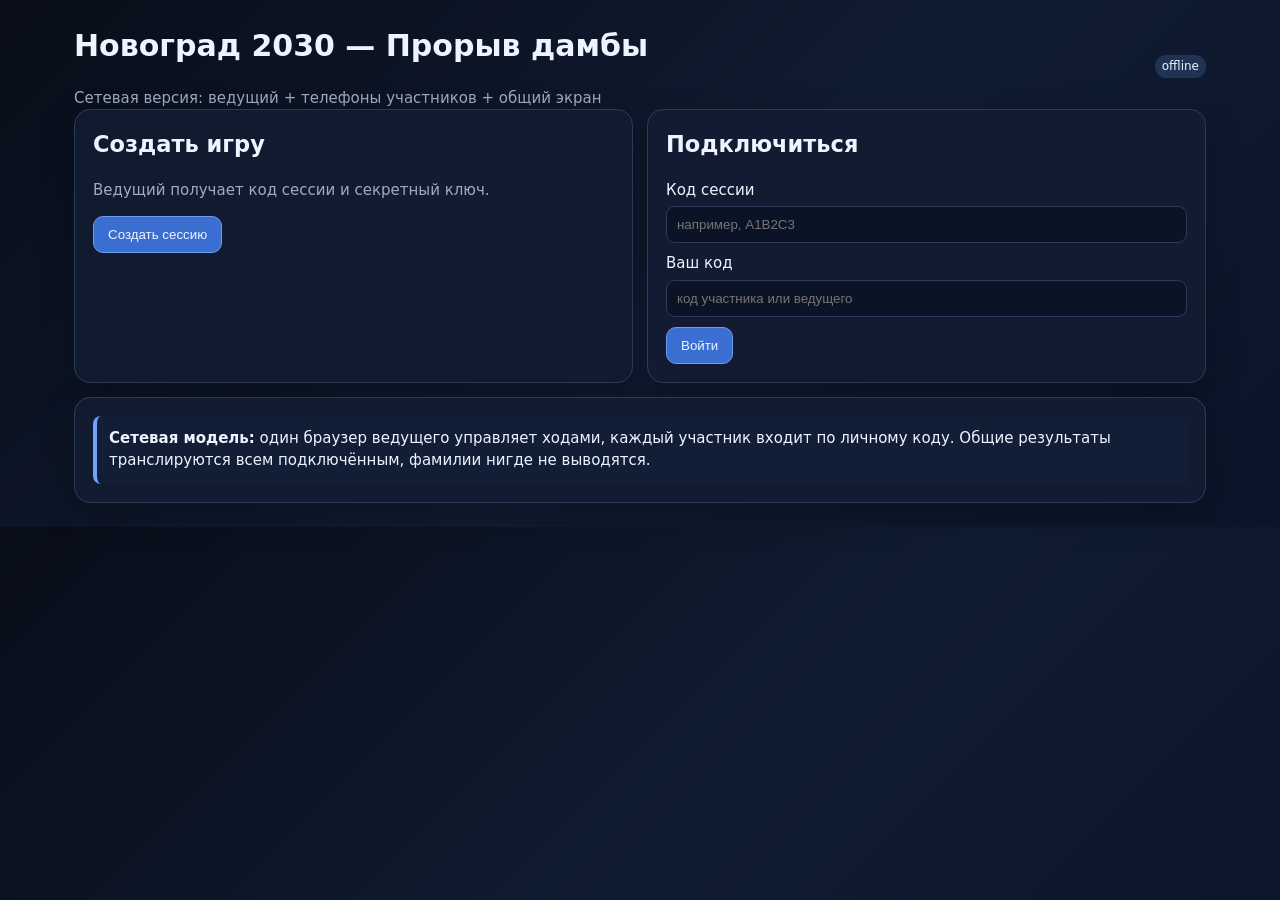
<file: docs/network-reference/public/index.html>
<!doctype html><html lang="ru"><head><meta charset="utf-8"><meta name="viewport" content="width=device-width,initial-scale=1"><title>Новоград 2030 — сеть</title><style>
:root{--bg:#09101e;--p:#121c31;--p2:#17243e;--line:#2c3b5b;--txt:#eef4ff;--muted:#9eabc3;--a:#70a2ff;--good:#62d39a;--bad:#ff7788;--warn:#f4c95d}*{box-sizing:border-box}body{margin:0;background:linear-gradient(135deg,#080d18,#101c32 55%,#0b1428);color:var(--txt);font:15px/1.45 system-ui,sans-serif}.wrap{max-width:1180px;margin:auto;padding:24px}.top{display:flex;justify-content:space-between;gap:16px;align-items:center}.grid{display:grid;grid-template-columns:repeat(12,1fr);gap:14px}.c12{grid-column:span 12}.c8{grid-column:span 8}.c6{grid-column:span 6}.c4{grid-column:span 4}.card{background:rgba(18,28,49,.96);border:1px solid var(--line);border-radius:16px;padding:18px;box-shadow:0 12px 35px #0004}h1,h2,h3{margin-top:0}.muted{color:var(--muted)}button{border:1px solid var(--line);border-radius:10px;background:#1a2947;color:var(--txt);padding:10px 14px;cursor:pointer}button.primary{background:#3a6ed0;border-color:#6c9bf2}button.good{background:#17553d;border-color:#43a77b}input,textarea,select{width:100%;background:#0b1426;border:1px solid var(--line);color:var(--txt);border-radius:9px;padding:10px}.field{margin:10px 0}.field label{display:block;margin-bottom:5px}.big{font-size:42px;font-weight:900;letter-spacing:6px}.row{display:flex;gap:9px;flex-wrap:wrap}.choice{border:1px solid var(--line);padding:12px;border-radius:12px;margin:9px 0}.choice .r{display:flex;align-items:center;gap:10px}.choice input{width:auto}.choice input[type=range]{flex:1}.stat{font-size:28px;font-weight:800}.team{border:1px solid var(--line);padding:10px;border-radius:10px}.teams{display:grid;grid-template-columns:repeat(5,1fr);gap:9px}.tag{font-size:12px;background:#203354;padding:3px 7px;border-radius:99px}.notice{border-left:4px solid var(--a);padding:12px;background:#111e35;border-radius:8px}.timer{font-size:56px;text-align:center;font-weight:900}.hidden{display:none}.ok{color:var(--good)}.bad{color:var(--bad)}table{width:100%;border-collapse:collapse}td,th{padding:8px;border-bottom:1px solid #293754;text-align:left}@media(max-width:850px){.c8,.c6,.c4{grid-column:span 12}.teams{grid-template-columns:1fr 1fr}}
</style></head><body><div class="wrap"><div class="top"><div><h1>Новоград 2030 — Прорыв дамбы</h1><div class="muted">Сетевая версия: ведущий + телефоны участников + общий экран</div></div><div id="conn" class="tag">offline</div></div><div id="app"></div></div><script>
const moves=[
['День ЧС','Дамба дала трещину. Вода быстро прибывает. Ресурсов хватает только на одно действие.',['Эвакуировать низину','Укрепить дамбу','Открыть аварийный сброс','Ждать дополнительных данных']],
['+1 день','Город частично работает, но последствия первого решения уже проявились.',['Расширить эвакуацию','Закрыть повреждённый мост','Передать срочный контракт подрядчику','Сосредоточиться на возвращении бизнеса']],
['+3 дня','Внешние эксперты спорят о стратегии. Доверие жителей заметно меняется.',['Полностью остановить рискованные объекты','Запустить временную схему движения','Ускорить капитальный ремонт','Публично признать ошибки и раскрыть данные']]
];
let me=JSON.parse(sessionStorage.getItem('novome')||'null'), state=null, timer=null;
const $=x=>document.querySelector(x); const esc=x=>String(x??'').replace(/[&<>"']/g,m=>({'&':'&amp;','<':'&lt;','>':'&gt;','"':'&quot;',"'":'&#39;'}[m]));
function post(url,data){return fetch(url,{method:'POST',headers:{'Content-Type':'application/json'},body:JSON.stringify(data)}).then(r=>r.json())}
function connect(){if(!me)return; const es=new EventSource('/events?session='+me.session); es.onopen=()=>$('#conn').textContent='online';es.onerror=()=>$('#conn').textContent='reconnecting';es.onmessage=e=>{state=JSON.parse(e.data);render()}}
function login(){document.querySelector('#login').innerHTML='<div class="field"><label>Код сессии</label><input id="sid" maxlength="6" placeholder="например, A1B2C3"></div><div class="field"><label>Ваш код</label><input id="code" maxlength="8" placeholder="код участника или ведущего"></div><button class="primary" onclick="join()">Войти</button>'}
function home(){app.innerHTML='<div class="grid"><div class="card c6"><h2>Создать игру</h2><p class="muted">Ведущий получает код сессии и секретный ключ.</p><button class="primary" onclick="create()">Создать сессию</button></div><div class="card c6"><h2>Подключиться</h2><div id="login"></div></div><div class="card c12"><div class="notice"><b>Сетевая модель:</b> один браузер ведущего управляет ходами, каждый участник входит по личному коду. Общие результаты транслируются всем подключённым, фамилии нигде не выводятся.</div></div></div>';login()}
async function create(){let x=await post('/api/session',{});me={session:x.session,admin:x.admin,role:'admin'};sessionStorage.setItem('novome',JSON.stringify(me));connect();}
async function join(){let session=$('#sid').value.trim().toUpperCase(),code=$('#code').value.trim().toUpperCase();let x=await post('/api/join',{session,code});if(x.error)return alert(x.error);me={session,code,role:x.role,team:x.team,goal:x.goal};sessionStorage.setItem('novome',JSON.stringify(me));connect()}
function controls(){return `<div class="card c4"><h2>Пульт ведущего</h2><div class="row"><button class="primary" onclick="ctl('start')">Начать</button><button onclick="ctl('round2')">2-й раунд</button><button onclick="ctl('move')">Следующий день</button><button onclick="ctl('final')">Финал</button><button onclick="ctl('reset')">Сброс</button></div><p class="muted small">Сессия: <b>${me.session}</b><br>Ключ ведущего: <b>${me.admin}</b></p><div class="timer" id="tm">90</div><div class="row"><button onclick="startTimer(90)">90 сек</button><button onclick="startTimer(60)">60 сек</button><button onclick="startTimer(600)">10 мин</button></div></div>`}
function dashboard(){let s=state;return `<div class="grid">${controls()}<div class="card c8"><h2>Общий экран</h2><div class="notice"><b>${s.phase}</b> · ${s.move<3?moves[s.move][0]:'Финальное решение'}</div>${s.move<3?`<h3>${esc(moves[s.move][1])}</h3>${moves[s.move][2].map((x,i)=>`<div class="choice"><b>${i+1}. ${esc(x)}</b><div class="muted">Средняя оценка: ${s.summary?.[s.move]?.[i]?.avg==null?'—':s.summary[s.move][i].avg.toFixed(2)} · n=${s.summary?.[s.move]?.[i]?.count||0}</div></div>`).join('')}<div class="row"><button onclick="decide(0)">Принять 1</button><button onclick="decide(1)">Принять 2</button><button onclick="decide(2)">Принять 3</button><button onclick="decide(3)">Принять 4</button></div>`:finalBoard()}</div><div class="card c12"><h2>Команды онлайн</h2><div class="teams">${s.teams.map(t=>`<div class="team"><b>${esc(t.name)}</b><span class="tag">${s.participants[t.id]||0} ответов</span></div>`).join('')}</div></div></div>`}
function finalBoard(){return '<div class="notice">Финал: команды заполняют критерии и проекты со своих устройств. После отправки ведущий видит сводный рейтинг.</div>'+(state.final?'<pre>'+esc(JSON.stringify(state.final,null,2))+'</pre>':'')}
function participant(){let s=state;if(s.phase==='lobby')return `<div class="card"><h2>Ожидаем старта</h2><p>Команда: <b>${esc(me.team)}</b>. Не закрывайте страницу.</p><div class="timer">—</div></div>`;if(s.phase==='final'||s.phase==='results')return finalParticipant();if(s.phase==='decision')return `<div class="card"><h2>Решение принято</h2><p class="muted">Ведущий объявляет последствия. Ждите следующего хода.</p></div>`;return `<div class="grid"><div class="card c4"><h2>${esc(teamName(me.team))}</h2><div class="notice"><b>Тайная цель</b><br>${esc(me.goal)}</div></div><div class="card c8"><h2>${moves[s.move][0]}</h2><div class="notice">${esc(moves[s.move][1])}</div>${moves[s.move][2].map((x,i)=>`<div class="choice"><b>${i+1}. ${esc(x)}</b><div class="r"><input type="range" min="1" max="10" value="5" id="r${i}" oninput="this.nextElementSibling.textContent=this.value"><b>5</b></div></div>`).join('')}<div class="field"><label>Короткий аргумент</label><textarea id="arg" placeholder="Главный аргумент"></textarea></div><button class="primary" onclick="sendRating()">Отправить анонимно</button></div></div>`}
function finalParticipant(){return `<div class="grid"><div class="card c12"><h2>Финальное сравнение проектов</h2><p class="muted">Распределите 100 баллов между критериями. Затем оцените проекты по 1–5.</p><div class="field"><label>Вес безопасности</label><input id="w1" type="number" min="0" max="100" value="40"></div><div class="field"><label>Вес работы города</label><input id="w2" type="number" min="0" max="100" value="30"></div><div class="field"><label>Вес доверия жителей</label><input id="w3" type="number" min="0" max="100" value="30"></div><table><tr><th>Проект</th><th>Безопасность</th><th>Работа города</th><th>Доверие</th></tr>${['А — капитальный ремонт','Б — временная защита','В — новый комплексный проект'].map((x,i)=>`<tr><td>${x}</td><td><input id="a${i}1" type="number" min="1" max="5" value="3"></td><td><input id="a${i}2" type="number" min="1" max="5" value="3"></td><td><input id="a${i}3" type="number" min="1" max="5" value="3"></td></tr>`).join('')}</table><button class="primary" onclick="sendFinal()">Сохранить командное решение</button></div></div>`}
function teamName(id){return state?.teams.find(t=>t.id===id)?.name||id}
async function sendRating(){let scores=[0,1,2,3].map(i=>+$('#r'+i).value);await post('/api/rating',{session:me.session,code:me.code,move:state.move,round:state.round,scores,arg:$('#arg').value});alert('Ответ принят')}
async function sendFinal(){let weights=[+$('#w1').value,+$('#w2').value,+$('#w3').value], ratings=[0,1,2].map(i=>[+$('#a'+i+'1').value,+$('#a'+i+'2').value,+$('#a'+i+'3').value]);if(weights.reduce((a,b)=>a+b,0)!==100)return alert('Весы должны суммироваться ровно в 100');await post('/api/final',{session:me.session,code:me.code,weights,ratings});alert('Финальное решение сохранено')}
async function ctl(action){let consequences={security:Math.floor(Math.random()*5)+1,city:Math.floor(Math.random()*5)+1,trust:Math.floor(Math.random()*5)+1,text:'Ведущий фиксирует последствия выбранного варианта.'};if(action==='decide'){}let x=await post('/api/control',{session:me.session,admin:me.admin,action,consequences});if(x.error)alert(x.error)}
function decide(i){post('/api/control',{session:me.session,admin:me.admin,action:'decide',choice:i,consequences:{security:4-i,city:2+i,trust:3-i,text:'Последствия решения объявлены ведущим.'}})}
function startTimer(n){clearInterval(timer);let end=Date.now()+n*1000;timer=setInterval(()=>{let x=Math.max(0,Math.ceil((end-Date.now())/1000));$('#tm').textContent=x<60?'00:'+String(x).padStart(2,'0'):Math.floor(x/60)+':'+String(x%60).padStart(2,'0');if(x<=0)clearInterval(timer)},200)}
function render(){if(!state)return home();app.innerHTML=me.role==='admin'?dashboard():participant()}
if(me){connect()}else home();
</script></body></html>
</file>
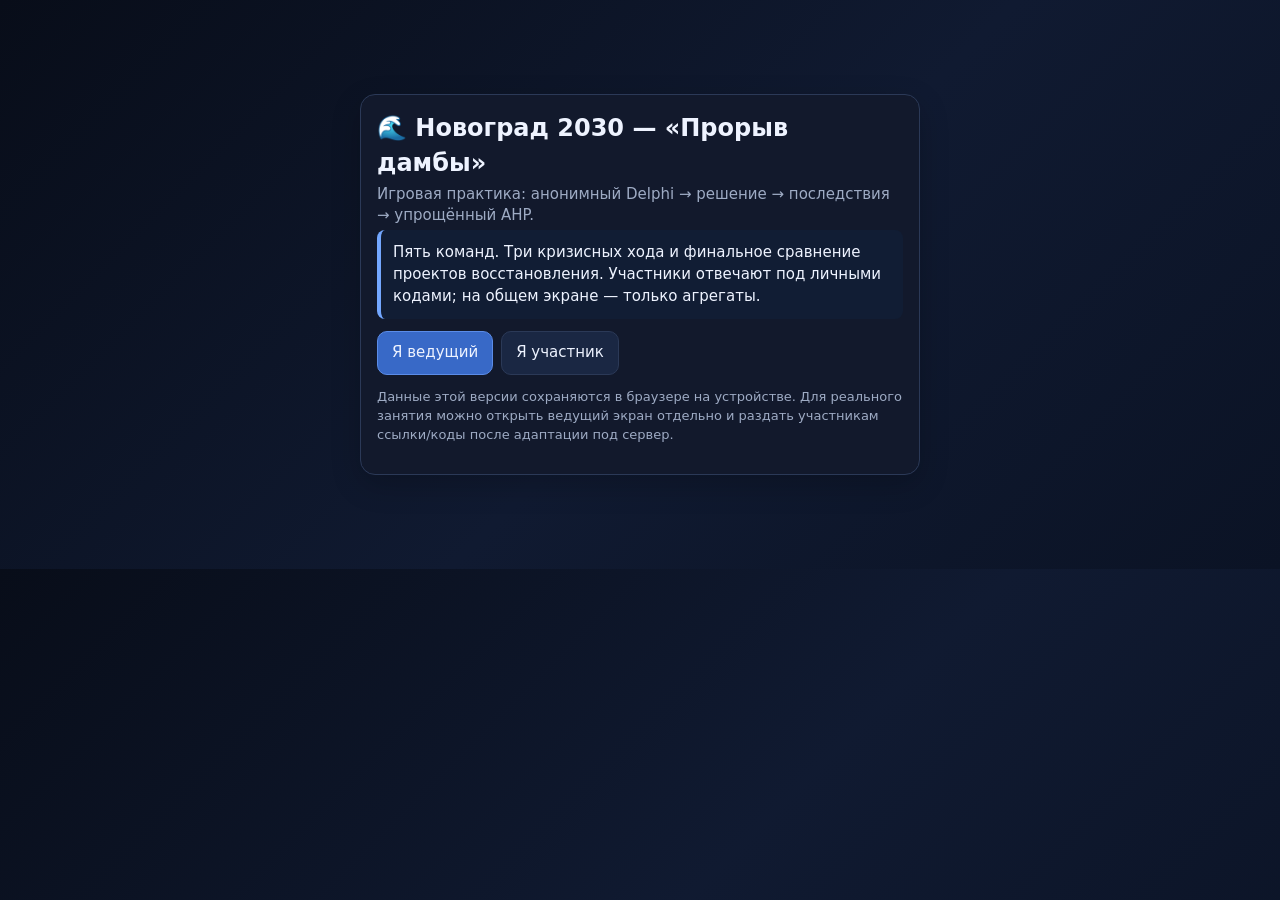
<file: docs/original.html>
<!doctype html>
<html lang="ru">
<head>
<meta charset="utf-8">
<meta name="viewport" content="width=device-width,initial-scale=1">
<title>Новоград 2030 — Прорыв дамбы</title>
<style>
:root{--bg:#0b1020;--panel:#121a2d;--panel2:#17223a;--line:#2b3957;--text:#eef3ff;--muted:#9eabc4;--accent:#73a7ff;--good:#68d391;--warn:#f6c85f;--bad:#ff7b8a}*{box-sizing:border-box}body{margin:0;background:linear-gradient(135deg,#080d19,#101a31 55%,#0b1325);color:var(--text);font:15px/1.45 system-ui,-apple-system,Segoe UI,Roboto,sans-serif}button,input,textarea,select{font:inherit}button{cursor:pointer;border:1px solid var(--line);border-radius:10px;padding:10px 14px;background:#1a2743;color:var(--text)}button:hover{border-color:#5673a9}button.primary{background:#3869c7;border-color:#5b8ce8}button.danger{background:#48202a;border-color:#7e3443}.wrap{max-width:1180px;margin:auto;padding:22px}.top{display:flex;gap:12px;align-items:center;justify-content:space-between;margin-bottom:18px}.brand h1{font-size:24px;margin:0}.brand p{margin:3px 0;color:var(--muted)}.tabs{display:flex;gap:7px;flex-wrap:wrap}.tabs button.active{background:#315da9;border-color:#6e9cf1}.grid{display:grid;grid-template-columns:repeat(12,1fr);gap:14px}.card{background:rgba(18,26,45,.95);border:1px solid var(--line);border-radius:15px;padding:16px;box-shadow:0 10px 30px #0003}.span12{grid-column:span 12}.span8{grid-column:span 8}.span6{grid-column:span 6}.span4{grid-column:span 4}.span3{grid-column:span 3}.muted{color:var(--muted)}.small{font-size:13px}.hidden{display:none!important}.kpi{font-size:30px;font-weight:800}.timer{font-size:54px;font-weight:800;letter-spacing:1px;text-align:center;padding:8px}.timer.warn{color:var(--warn)}.timer.bad{color:var(--bad)}.bar{height:10px;background:#0a1020;border-radius:99px;overflow:hidden}.bar i{display:block;height:100%;background:var(--accent);width:0}.role{border:1px dashed #53658a;border-radius:12px;padding:12px;background:#101a2d}.role h3{margin:0 0 5px}.tag{display:inline-block;padding:3px 8px;border-radius:999px;background:#203052;color:#bcd2ff;font-size:12px;margin:2px}.status{padding:7px 10px;border-radius:9px;background:#111b2e}.ok{color:var(--good)}.warntext{color:var(--warn)}.badtext{color:var(--bad)}table{width:100%;border-collapse:collapse}th,td{padding:9px;border-bottom:1px solid #26334e;text-align:left;vertical-align:top}th{color:#b7c5df;font-weight:600}.choice{display:grid;grid-template-columns:1fr auto;gap:12px;align-items:center;border:1px solid var(--line);border-radius:11px;padding:12px;margin:8px 0}.choice input[type=range]{width:220px}.choice .num{width:32px;text-align:center;font-weight:800}.choice.selected{border-color:#5b8ce8;background:#162645}.field{display:flex;flex-direction:column;gap:6px;margin:8px 0}.field input,.field textarea,.field select{background:#0c1426;color:var(--text);border:1px solid var(--line);border-radius:9px;padding:9px}.field textarea{min-height:82px;resize:vertical}.actions{display:flex;gap:8px;flex-wrap:wrap;margin-top:12px}.notice{padding:12px;border-left:4px solid var(--accent);background:#111d34;border-radius:8px}.dangerbox{border-left-color:var(--bad)}.successbox{border-left-color:var(--good)}.score{font-size:22px;font-weight:800}.pill{display:inline-flex;gap:5px;align-items:center}.teamgrid{display:grid;grid-template-columns:repeat(5,1fr);gap:10px}.team{border:1px solid var(--line);border-radius:11px;padding:11px}.team b{display:block;margin-bottom:5px}.login{max-width:560px;margin:8vh auto}.bigcode{font-size:40px;letter-spacing:8px;font-weight:900}.footer{color:#7786a3;text-align:center;padding:30px}.print{background:white;color:black}@media(max-width:850px){.span8,.span6,.span4,.span3{grid-column:span 12}.teamgrid{grid-template-columns:1fr 1fr}.top{align-items:flex-start;flex-direction:column}.choice{grid-template-columns:1fr}.choice input[type=range]{width:100%}}
</style>
</head>
<body>
<div id="app"></div>
<script>
const KEY='novograd2030_damba_v1';
const teams=[
 {id:'admin',name:'Администрация',goal:'Сохранить управляемость города и избежать личной ответственности.'},
 {id:'dam',name:'Руководство дамбы',goal:'Сохранить объект и избежать обвинений в халатности.'},
 {id:'contractor',name:'Подрядчик',goal:'Получить контракт на срочные работы и сохранить репутацию.'},
 {id:'rescue',name:'Спасатели',goal:'Минимизировать потери людей и получить ресурсы для реагирования.'},
 {id:'residents',name:'Жители',goal:'Защитить свой район, жильё и влияние на решение.'}
];
const moves=[
 {day:'День ЧС',intro:'После ливней уровень воды резко растёт. Датчики показывают критическую нагрузку на дамбу. Город ещё не затоплен, но времени мало.',choices:[
  ['A','Экстренно открыть часть водосброса','Снижает давление на дамбу, но создаёт локальное затопление.'],
  ['B','Эвакуировать уязвимые районы','Повышает безопасность людей, но требует транспорта и парализует часть города.'],
  ['C','Усилить дамбу силами подрядчика','Даёт шанс удержать воду, но занимает время и требует техники.'],
  ['D','Ничего не менять до новых данных','Сохраняет текущую работу города, но риск прорыва растёт.']]},
 {day:'+1 день',intro:'Прошла ночь. Последствия первого решения проявились. Прогноз уточнён: ещё один сильный импульс может привести к прорыву.',choices:[
  ['A','Полная контролируемая эвакуация','Максимально снижает риск для людей, но резко ухудшает работу города.'],
  ['B','Временное отключение инфраструктуры в зоне риска','Снижает ущерб при аварии, но вызывает перебои с водой и электричеством.'],
  ['C','Срочный ремонт уязвимого участка','Сохраняет функционирование города, но требует перераспределения ресурсов.'],
  ['D','Публично объявить, что угрозы нет','Успокаивает город сейчас, но при ухудшении ситуации резко падает доверие.']]},
 {day:'+3 дня',intro:'Вода отступает, но дамба повреждена. Бюджет ограничен. В городе спорят: тратить всё на безопасность сейчас или сохранить экономическую активность.',choices:[
  ['A','Закрыть опасный сектор до капитального ремонта','Высокая безопасность, сильный удар по бизнесу и занятости.'],
  ['B','Поставить временную защиту и открыть город','Быстро возвращает работу города, но оставляет остаточный риск.'],
  ['C','Передать ремонт подрядчику по срочному контракту','Быстро мобилизует ресурсы, но создаёт риск конфликта интересов.'],
  ['D','Распределить деньги между безопасностью и восстановлением','Компромиссный путь: ни один эффект не максимален.']]}
];
const projects=[
 ['P1','Капитальный ремонт дамбы','Безопасность 40 · Работа города 20 · Доверие 40'],
 ['P2','Новая система мониторинга и раннего предупреждения','Безопасность 30 · Работа города 35 · Доверие 35'],
 ['P3','Перенос части инфраструктуры из зоны риска','Безопасность 45 · Работа города 25 · Доверие 30'],
 ['P4','Программа восстановления районов и поддержки жителей','Безопасность 25 · Работа города 30 · Доверие 45']
];
function fresh(){return {mode:null,team:null,phase:'start',move:0,round:1,ratings:{},final:{},timer:{end:0,run:false},outcomes:[],messages:[],individual:{},session:'local',version:1}}
let S=load();
function load(){try{return JSON.parse(localStorage.getItem(KEY))||fresh()}catch(e){return fresh()}}
function save(){localStorage.setItem(KEY,JSON.stringify(S))}
function esc(x){return String(x??'').replace(/[&<>"']/g,m=>({'&':'&amp;','<':'&lt;','>':'&gt;','"':'&quot;',"'":'&#39;'}[m]))}
function app(){document.getElementById('app').innerHTML=S.mode==='fac' ? facilitator() : S.mode==='part' ? participant() : landing()}
function landing(){return `<div class="wrap"><div class="login card"><div class="brand"><h1>🌊 Новоград 2030 — «Прорыв дамбы»</h1><p>Игровая практика: анонимный Delphi → решение → последствия → упрощённый AHP.</p></div><div class="notice">Пять команд. Три кризисных хода и финальное сравнение проектов восстановления. Участники отвечают под личными кодами; на общем экране — только агрегаты.</div><div class="actions"><button class="primary" onclick="setMode('fac')">Я ведущий</button><button onclick="setMode('part')">Я участник</button></div><p class="muted small">Данные этой версии сохраняются в браузере на устройстве. Для реального занятия можно открыть ведущий экран отдельно и раздать участникам ссылки/коды после адаптации под сервер.</p></div></div>`}
function nav(title){return `<div class="top"><div class="brand"><h1>${title}</h1><p>Прорыв дамбы · ${S.move<3?moves[S.move].day:'Финал восстановления'}</p></div><div class="tabs"><button onclick="setMode('fac')">Ведущий</button><button onclick="setMode('part')">Участник</button><button class="danger" onclick="resetAll()">Сброс</button></div></div>`}
function facilitator(){return `<div class="wrap">${nav('Пульт ведущего')}<div class="grid">
<div class="card span4"><div class="muted small">ФАЗА</div><div class="kpi">${phaseName()}</div><div class="timer" id="timer">${timerText()}</div><div class="bar"><i id="bar"></i></div><div class="actions"><button class="primary" onclick="startTimer()">▶ Старт</button><button onclick="pauseTimer()">Пауза</button><button onclick="setTimer(90)">90с</button><button onclick="setTimer(60)">60с</button><button onclick="setTimer(600)">10м</button></div></div>
<div class="card span8"><h2>Сценарий</h2><div class="notice">${S.move<3?esc(moves[S.move].intro):'Команды сравнивают проекты восстановления. Сначала распределяют 100 баллов важности критериев, затем оценивают проекты по шкале 1–5 и получают рейтинг.'}</div><div class="actions">${S.move<3?`<button class="primary" onclick="openMove()">Показать ход участникам</button><button onclick="nextMove()">Следующий ход →</button>`:`<button class="primary" onclick="openFinal()">Открыть финал</button><button onclick="revealGoals()">Раскрыть тайные цели</button>`}</div></div>
<div class="card span8"><h2>Сводка ответов</h2>${aggregateTable()}</div><div class="card span4"><h2>Контроль</h2><div class="status">Ход: <b>${S.move+1}/4</b></div><div class="status">Раунд Delphi: <b>${S.round}</b></div><div class="status">Команд: <b>5</b></div><div class="status">Ответов в ходу: <b>${countCurrent()}</b></div><div class="actions"><button onclick="advanceRound()">Переключить раунд</button><button onclick="showOutcomes()">Последствия</button></div></div>
<div class="card span12"><h2>Командные карточки</h2><div class="teamgrid">${teams.map(t=>`<div class="team"><b>${esc(t.name)}</b><span class="tag">тайная цель</span><div class="small muted">${esc(t.goal)}</div></div>`).join('')}</div></div>
<div class="card span12"><h2>Аргументы без имён</h2>${anonArgs()}</div>
<div class="card span12"><h2>Последствия и состояние города</h2>${outcomeBoard()}</div>
</div></div>`}
function participant(){return `<div class="wrap">${nav('Кабинет участника')}<div class="grid">${!S.team?participantLogin():participantMain()}</div></div>`}
function participantLogin(){return `<div class="card span6"><h2>Личный код</h2><p class="muted">Введите код, выданный ведущим. Фамилия в игре не показывается на общем экране.</p><div class="field"><label>Код участника</label><input id="pc" placeholder="например, A7K2" maxlength="8"></div><div class="actions"><button class="primary" onclick="loginParticipant()">Войти</button></div></div><div class="card span6"><h2>Роли</h2>${teams.map(t=>`<div class="role"><b>${esc(t.name)}</b><span class="tag">секретная цель</span></div>`).join('')}</div>`}
function participantMain(){let t=teams.find(x=>x.id===S.team); if(S.move>=3)return finalParticipant(t); return `<div class="card span4"><div class="muted">Ваша команда</div><div class="kpi">${esc(t.name)}</div><div class="role"><b>Тайная цель</b><br>${esc(t.goal)}</div><p class="muted small">Не раскрывайте её другим командам.</p></div><div class="card span8"><h2>${moves[S.move].day}: оценка вариантов</h2><div class="notice">${esc(moves[S.move].intro)}</div><p>Раунд ${S.round}. Оцените каждый вариант от 1 до 10 и коротко объясните главный аргумент. Во время оценивания не советуемся.</p>${moves[S.move].choices.map(c=>ratingRow(c)).join('')}<div class="field"><label>Короткий аргумент</label><textarea id="arg" placeholder="Почему этот вариант для города сейчас лучше/хуже других?"></textarea></div><div class="actions"><button class="primary" onclick="submitRating()">Отправить анонимно</button></div></div>`}
function ratingRow(c){let val=(S.ratings[S.move]?.[S.round]?.[S.team]?.vals?.[c[0]])||5;return `<div class="choice" id="ch${c[0]}"><div><b>${c[0]}. ${esc(c[1])}</b><div class="small muted">${esc(c[2])}</div></div><div class="pill"><input aria-label="Оценка ${c[0]}" type="range" min="1" max="10" value="${val}" oninput="this.nextElementSibling.textContent=this.value"><span class="num">${val}</span></div></div>`}
function finalParticipant(t){let f=S.final[S.team]||{weights:{safety:34,work:33,trust:33},ratings:{}};return `<div class="card span12"><h2>Финал · проект восстановления</h2><div class="notice">Сначала задайте важность критериев: распределите ровно 100 баллов. Затем поставьте каждому проекту оценку 1–5. Формула: сумма (вес критерия × оценка проекта).</div><div class="grid"><div class="card span4"><h3>Важность критериев</h3>${['safety','work','trust'].map((k,i)=>`<div class="field"><label>${['Безопасность','Работа города','Доверие жителей'][i]}</label><input type="number" min="0" max="100" value="${f.weights[k]}" id="w_${k}"></div>`).join('')}<div>Итого: <b id="wtot">100</b></div></div><div class="card span8"><h3>Оценки проектов (1–5)</h3>${projects.map(p=>`<div class="choice"><div><b>${p[0]} · ${esc(p[1])}</b><div class="small muted">${p[2]}</div></div><div><label class="small">Безоп.</label><input id="${p[0]}_s" type="number" min="1" max="5" value="${f.ratings[p[0]]?.s||3}"><label class="small"> Работа</label><input id="${p[0]}_w" type="number" min="1" max="5" value="${f.ratings[p[0]]?.w||3}"><label class="small"> Доверие</label><input id="${p[0]}_t" type="number" min="1" max="5" value="${f.ratings[p[0]]?.t||3}"></div></div>`).join('')}<div class="actions"><button class="primary" onclick="submitFinal()">Сохранить командное решение</button></div></div></div></div>`}
function phaseName(){if(S.move<3)return S.round===1?'Delphi · раунд 1':'Delphi · раунд 2';return 'AHP · финал'}
function timerText(){if(!S.timer.run||!S.timer.end)return '00:00';let n=Math.max(0,Math.ceil((S.timer.end-Date.now())/1000));return `${String(Math.floor(n/60)).padStart(2,'0')}:${String(n%60).padStart(2,'0')}`}
function tick(){if(S.timer.run&&Date.now()>=S.timer.end){S.timer.run=false;save()}let el=document.getElementById('timer');if(el){let t=timerText();el.textContent=t;el.className='timer '+(t<'00:31'?'bad':t<'01:01'?'warn':'');let n=S.timer.run?Math.max(0,(S.timer.end-Date.now())/1000):0;let max=S.timer.max||90;document.getElementById('bar').style.width=Math.min(100,Math.max(0,n/max*100))+'%'}setTimeout(tick,250)}
function setTimer(sec){S.timer={run:false,end:0,max:sec};save();app()}
function startTimer(){let sec=S.timer.max||90;S.timer={run:true,end:Date.now()+sec*1000,max:sec};save();tick()}
function pauseTimer(){let remain=Math.max(0,S.timer.end-Date.now());S.timer={run:false,end:0,max:Math.ceil(remain/1000)||90};save();app()}
function openMove(){S.phase='rating';save();app()}
function advanceRound(){S.round=S.round===1?2:1;save();app()}
function nextMove(){if(S.move<2){S.move++;S.round=1;S.phase='rating';S.outcomes.push(outcomeFor(S.move-1));save();app()}else{S.move=3;S.round=1;S.phase='final';S.outcomes.push(outcomeFor(2));save();app()}}
function openFinal(){S.move=3;S.phase='final';save();app()}
function outcomeFor(idx){let r=S.ratings[idx]?.[2]||S.ratings[idx]?.[1]||{};let vals=Object.values(r).flatMap(x=>Object.values(x.vals||{}));let avg=vals.length?vals.reduce((a,b)=>a+b,0)/vals.length:5;return {day:moves[idx].day,avg:+avg.toFixed(2),effect:avg>=7?'Решение с высокой поддержкой: безопасность растёт, но цена/ограничения зависят от выбранного варианта.':'Поддержка умеренная: сохраняются риски для безопасности, работы города или доверия.'}}
function aggregateTable(){if(S.move>=3)return ahpTable();let r=S.ratings[S.move]?.[S.round]||{};return `<table><thead><tr><th>Вариант</th><th>Среднее</th><th>Ответов</th><th>Разброс</th></tr></thead><tbody>${moves[S.move].choices.map(c=>{let a=Object.values(r).map(x=>x.vals?.[c[0]]).filter(Boolean);let avg=a.length?a.reduce((x,y)=>x+y,0)/a.length:0;let sd=a.length?Math.sqrt(a.reduce((x,y)=>x+(y-avg)**2,0)/a.length):0;return `<tr><td><b>${c[0]}</b> ${esc(c[1])}</td><td>${avg?avg.toFixed(2):'—'}</td><td>${a.length}</td><td>${a.length?sd.toFixed(2):'—'}</td></tr>`}).join('')}</tbody></table>`}
function ahpTable(){let arr=teams.map(t=>({team:t.name,f:S.final[t.id]})).filter(x=>x.f);return `<table><thead><tr><th>Команда</th>${projects.map(p=>`<th>${p[0]}</th>`).join('')}</tr></thead><tbody>${arr.map(x=>`<tr><td>${esc(x.team)}</td>${projects.map(p=>`<td>${calcProject(x.f,p[0]).toFixed(2)}</td>`).join('')}</tr>`).join('')}</tbody></table>`}
function calcProject(f,id){let w=f.weights||{safety:34,work:33,trust:33},r=f.ratings?.[id]||{s:3,w:3,t:3};return (w.safety*r.s+w.work*r.w+w.trust*r.t)/100}
function anonArgs(){let r=S.ratings[S.move]?.[S.round]||{};let arr=Object.values(r).map(x=>x.arg).filter(Boolean);if(!arr.length)return '<p class="muted">Пока нет аргументов.</p>';return '<ul>'+arr.map(a=>`<li>${esc(a)}</li>`).join('')+'</ul>'}
function outcomeBoard(){return S.outcomes.length?S.outcomes.map(o=>`<div class="notice ${o.avg>=7?'successbox':''}"><b>${esc(o.day)}</b> · средняя поддержка ${o.avg}<br>${esc(o.effect)}</div>`).join(''):'<p class="muted">Последствия появятся после завершения хода.</p>'}
function loginParticipant(){let code=document.getElementById('pc').value.trim().toUpperCase();let map={A7K2:'admin',B4M8:'dam',C9Q1:'contractor',D3R6:'rescue',E5T9:'residents'};if(!map[code])return alert('Код не найден в демо. Используйте A7K2, B4M8, C9Q1, D3R6 или E5T9.');S.team=map[code];S.session=code;save();app()}
function submitRating(){let vals={};moves[S.move].choices.forEach(c=>vals[c[0]]=+document.querySelector(`#ch${c[0]} input`).value);let arg=document.getElementById('arg').value.trim();S.ratings[S.move]??={};S.ratings[S.move][S.round]??={};S.ratings[S.move][S.round][S.team]={vals,arg,at:new Date().toISOString()};save();alert('Ответ принят анонимно.');app()}
function submitFinal(){let get=k=>+document.getElementById('w_'+k).value;let total=get('safety')+get('work')+get('trust');if(total!==100)return alert('Распределите ровно 100 баллов между критериями.');let ratings={};projects.forEach(p=>ratings[p[0]]={s:+document.getElementById(p[0]+'_s').value,w:+document.getElementById(p[0]+'_w').value,t:+document.getElementById(p[0]+'_t').value});S.final[S.team]={weights:{safety:get('safety'),work:get('work'),trust:get('trust')},ratings};save();alert('Командное решение сохранено.');app()}
function revealGoals(){alert(teams.map(t=>t.name+' — '+t.goal).join('\n'))}
function showOutcomes(){alert(S.outcomes.map(o=>o.day+': '+o.effect).join('\n')||'Пока нет последствий.')}
function setMode(m){S.mode=m;save();app()}
function resetAll(){if(confirm('Сбросить всю игру на этом устройстве?')){S=fresh();save();app()}}
setInterval(()=>{if(S.mode==='fac')tick()},500);app();
</script>
</body>
</html>
</file>
